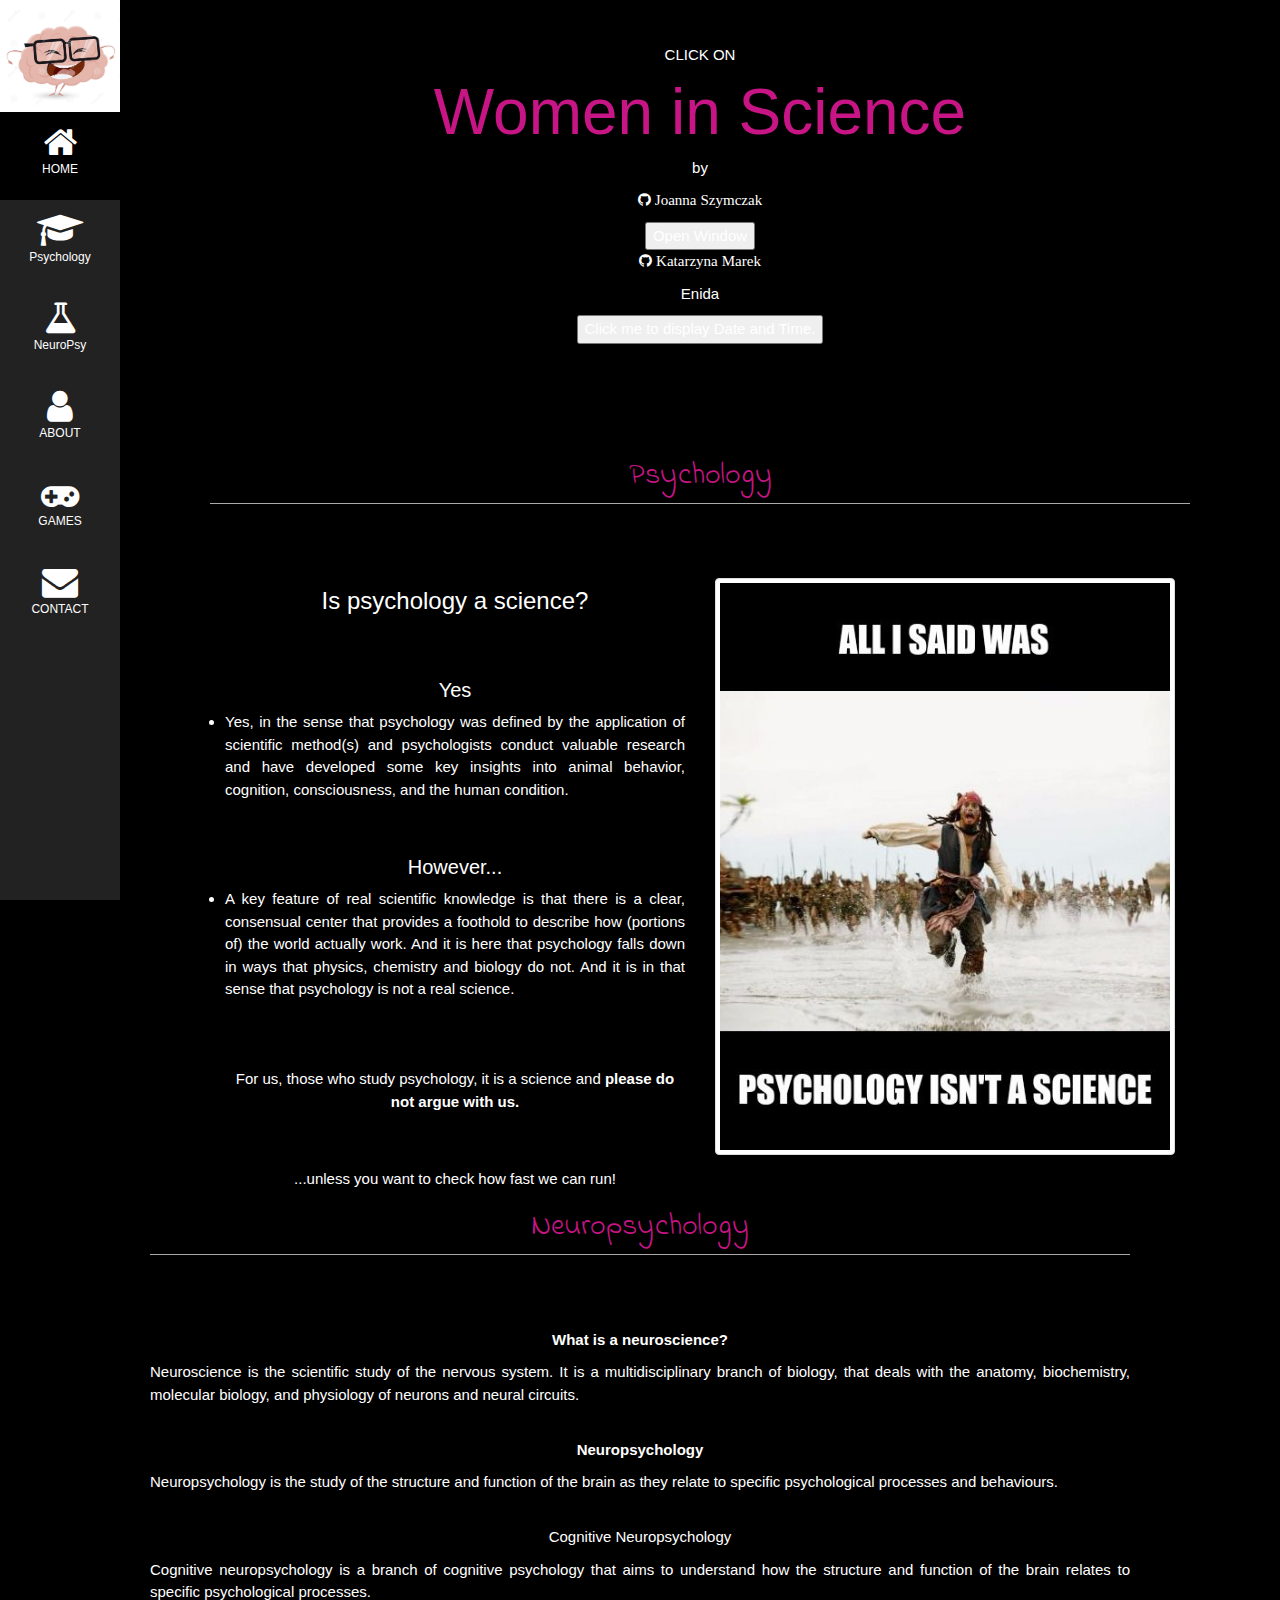
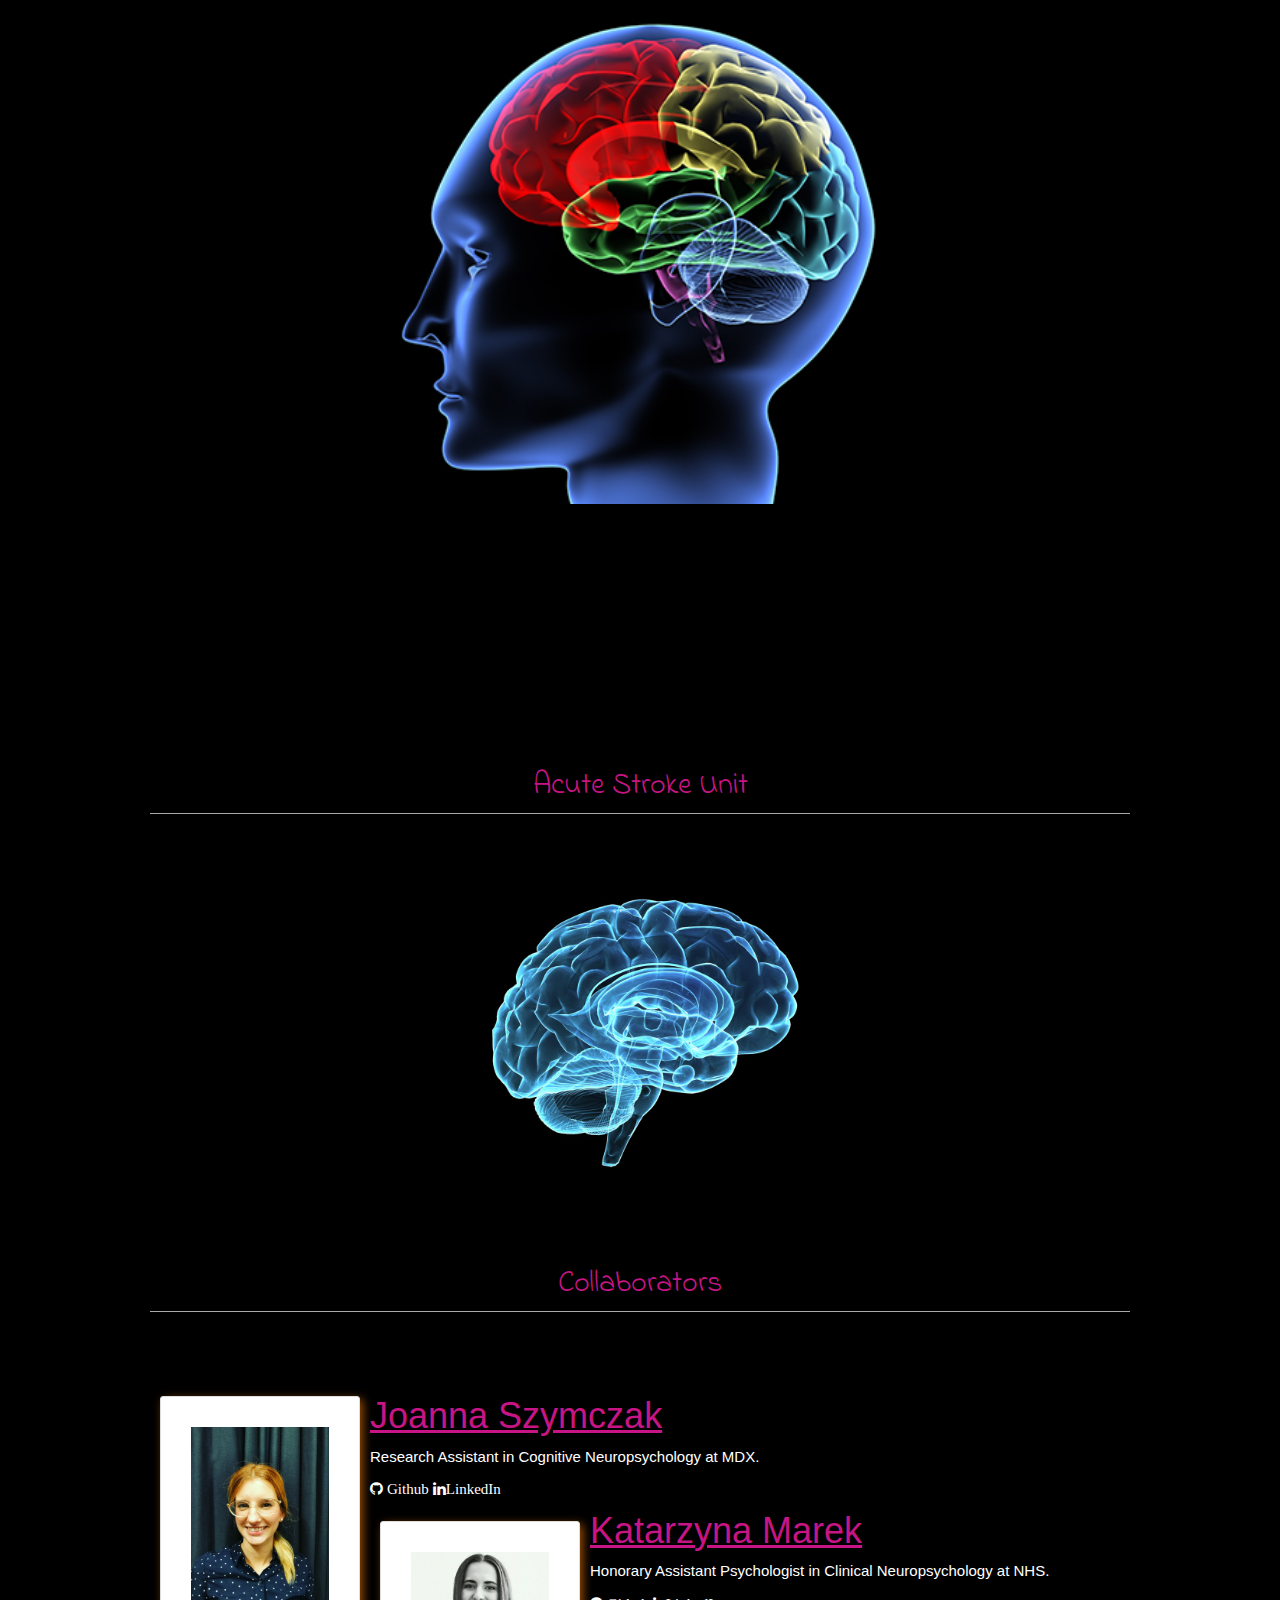
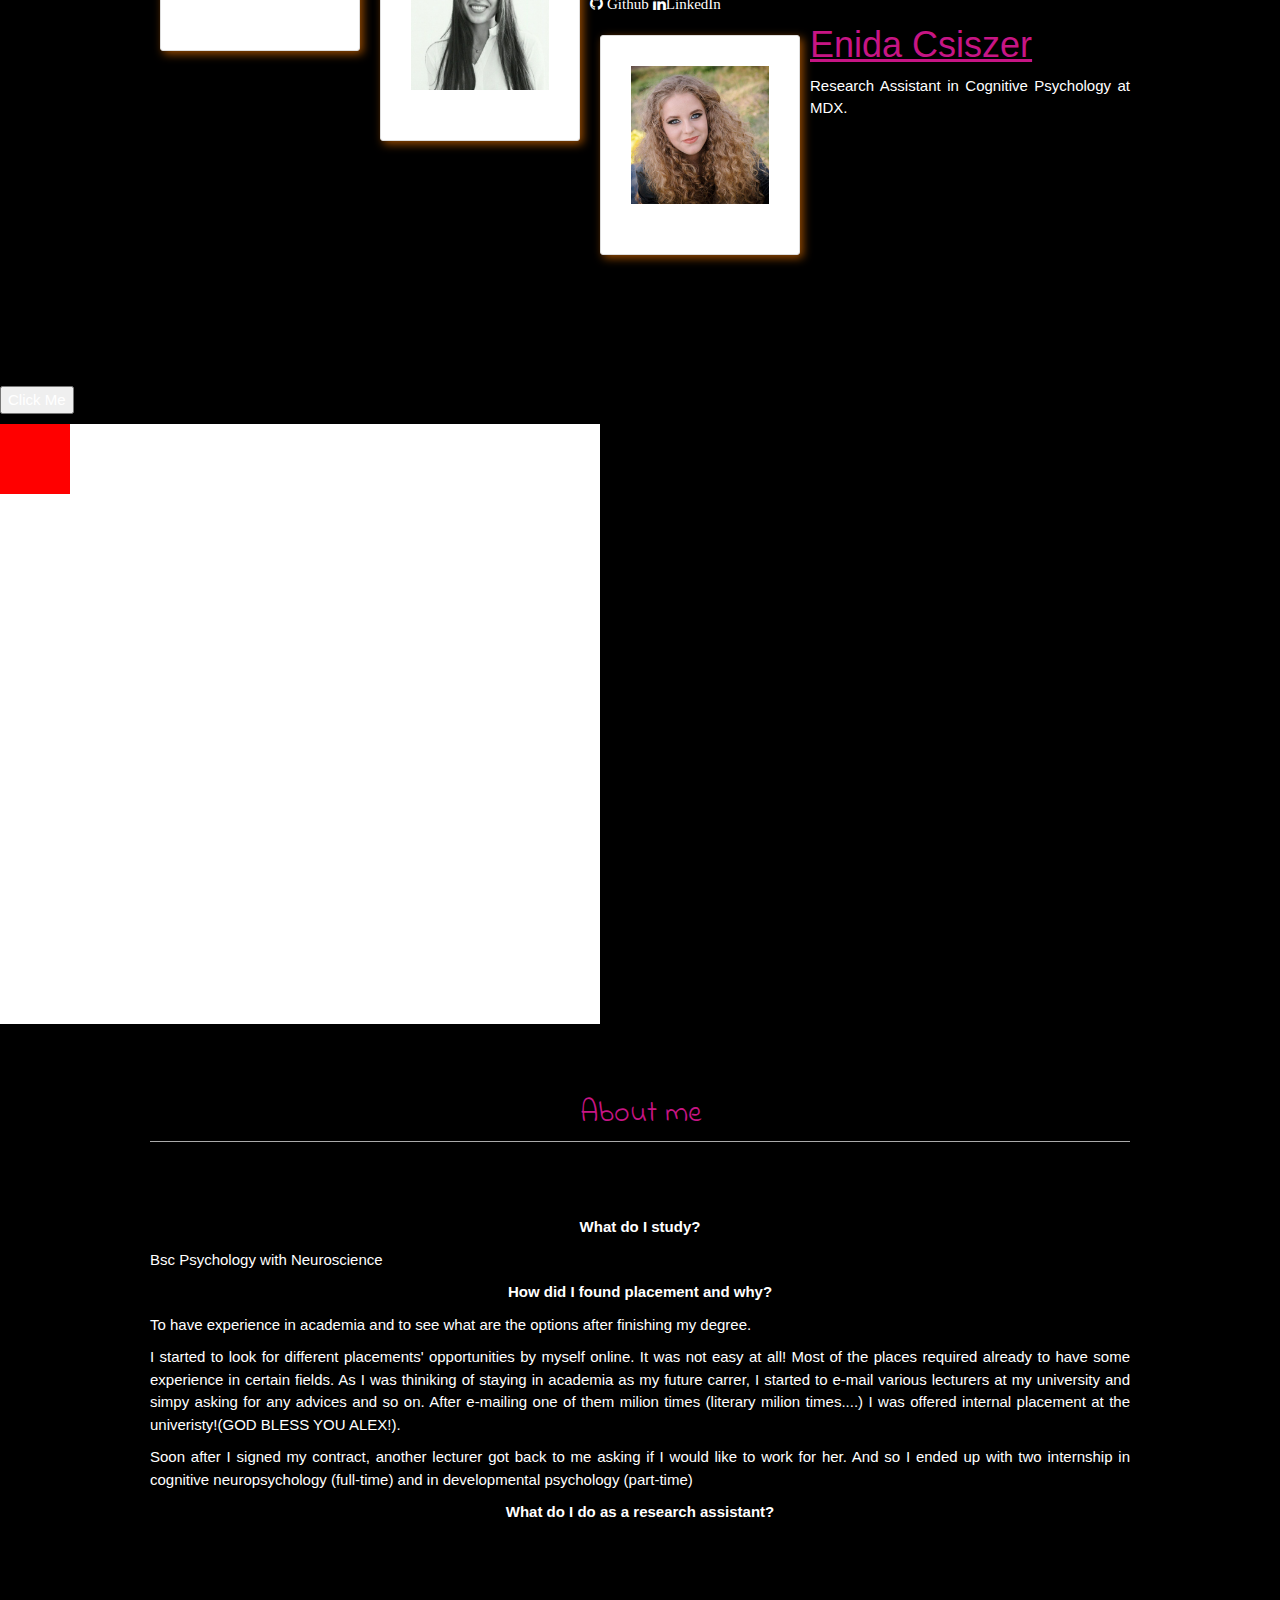
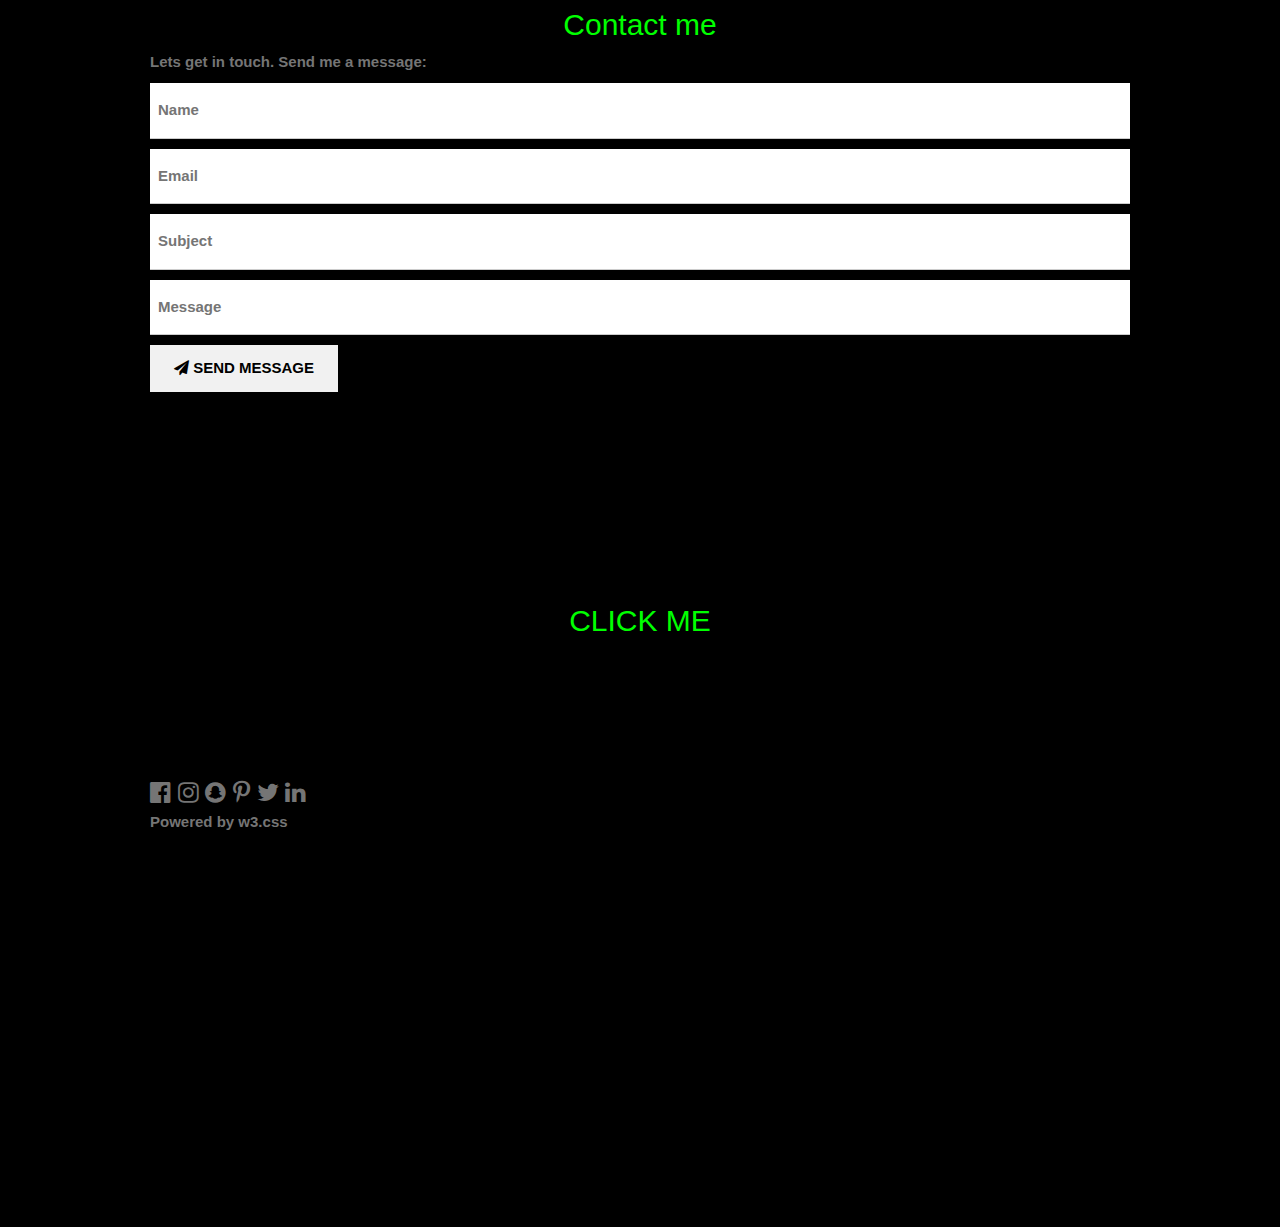
<file: my.html>
<!DOCTYPE html>
<html>
<title>Women in Science</title>
<link href="file:///Users/joannaszymczak/Documents/GitHub/website/html.html" rel="stylesheet">
 <link href="https://fonts.googleapis.com/css?family=Indie+Flower" rel="stylesheet">
<link href="https://maxcdn.bootstrapcdn.com/bootstrap/3.3.7/css/bootstrap.min.css" rel="stylesheet">
  <link href="https://maxcdn.bootstrapcdn.com/font-awesome/4.7.0/css/font-awesome.min.css" rel="stylesheet">
  <link href="my.css" rel="stylesheet">
  <link href="https://fonts.googleapis.com/css?family=Dancing+Script|Indie+Flower" rel="stylesheet">
<meta charset="UTF-8">
<meta name="viewport" content="width=device-width, initial-scale=1">
<link rel="stylesheet" href="https://www.w3schools.com/w3css/4/w3.css">
<link rel="stylesheet" href="https://fonts.googleapis.com/css?family=Montserrat">
<link rel="stylesheet" href="https://cdnjs.cloudflare.com/ajax/libs/font-awesome/4.7.0/css/font-awesome.min.css">
<link href="https://fonts.googleapis.com/css?family=Indie+Flower" rel="stylesheet">
<style>

.w3-row-padding img {margin-bottom: 12px}
/* Set the width of the sidebar to 120px */
.w3-sidebar {width: 120px;background: #222;}
/* Add a left margin to the "page content" that matches the width of the sidebar (120px) */
#main {margin-left: 120px}
/* Remove margins from "page content" on small screens */
@media only screen and (max-width: 600px) {#main {margin-left: 0}}
</style>
<body class="w3-black">



<!-- Icon Bar (Sidebar - hidden on small screens) -->
<nav class="w3-sidebar w3-bar-block w3-small w3-hide-small w3-center">
  <!-- Avatar image in top left corner -->
  <img src="new.jpg" style="width:100%">
  <a href="#home" class="w3-bar-item w3-button w3-padding-large w3-black">
    <i class="fa fa-home w3-xxlarge"></i>
    <p>HOME</p>
  </a>
  <a href="#psychology" class="w3-bar-item w3-button w3-padding-large w3-hover-black">
    <i class="fa fa-graduation-cap w3-xxlarge"></i>
    <p>Psychology</p>
  </a>
  <a href="#Neuro" class="w3-bar-item w3-button w3-padding-large w3-hover-black">
    <i class="fa fa-flask w3-xxlarge"></i>
    <p>NeuroPsy</p>
  </a>
  
  <a href="#about" class="w3-bar-item w3-button w3-padding-large w3-hover-black">
    <i class="fa fa-user w3-xxlarge"></i>
    <p>ABOUT</p>
  </a>
  <a href="#games" class="w3-bar-item w3-button w3-padding-large w3-hover-black">
    <i class="fa fa-gamepad w3-xxlarge"></i>
    <p>GAMES</p>
  </a>
  <a href="#contact" class="w3-bar-item w3-button w3-padding-large w3-hover-black">
    <i class="fa fa-envelope w3-xxlarge"></i>
    <p>CONTACT</p>
  </a>
 

</nav>

<!-- Navbar on small screens (Hidden on medium and large screens) -->
<div class="w3-top w3-hide-large w3-hide-medium" id="myNavbar">
  <div class="w3-bar w3-black w3-opacity w3-hover-opacity-off w3-center w3-small">
    <a href="#" class="w3-bar-item w3-button" style="width:25% !important">HOME</a>
    <a href="#about" class="w3-bar-item w3-button" style="width:25% !important">ABOUT</a>
    <a href="#photos" class="w3-bar-item w3-button" style="width:25% !important">PHOTOS</a>
    <a href="#contact" class="w3-bar-item w3-button" style="width:25% !important">CONTACT</a>
  </div>
</div>




<!-- Page Content -->
<div class="w3-padding-large" id="main">
  <!-- Header/Home -->
  <header class="w3-container w3-padding-32 w3-center w3-black" id="home" >
    <style>

</style>


<a href="welcome.html">CLICK ON</a>


    <h3 class="w3-jumbo" style="color: #C71585" class="text-center my-font">Women in Science</h2>
    <p1>by </p>
    <p> <i class="fa fa-github w3-hover-opacity">
      <a href="https://asiaszymczak.github.io">Joanna Szymczak</a> 
    </i></p>
<script>
function openWin() {
    window.open("https://asiaszymczak.github.io");
}
</script>
<form>
<input type="button" value="Open Window" onclick="openWin()">
</form>



    <p>   <i class="fa fa-github w3-hover-opacity">
      <a href="https://katarzynamarek.github.io">Katarzyna Marek</a></i></p>
    <p>   Enida</p1> </p> 

<button type="button"
onclick="document.getElementById('demo').innerHTML = Date()">
Click me to display Date and Time.</button>

<p id="demo"></p>



  </header>

<!--psychology -->
<main>
  <div class="w3-padding-64 w3-content" id="psychology">


    <h2 style="color: #C71585" class="text-center my-font" >Psychology</h2>
   <div class="w3-content w3-justify w3-text-white w3-padding-64" id="about">
     <div class="col-md-6">
          <article>
            <h3 class="text-center">Is psychology a science?</h3>
            <br>
            <br>
            <h4 class="text-center">Yes</h4>
             <li> Yes, in the sense that psychology was defined by the application of scientific method(s) and psychologists conduct valuable research and have developed some key insights into animal behavior, cognition, consciousness, and the human condition.</li>
             <br>
             <br>
             <h4 class="text-center">However...</h4>
              <li> A key feature of real scientific knowledge is that there is a clear, consensual center that provides a foothold to describe how (portions of) the world actually work. And it is here that psychology falls down in ways that physics, chemistry and biology do not. And it is in that sense that psychology is not a real science.</li>
              <br>
              <br>
              <br>
              <p class="text-center">For us, those who study psychology, it is a science and <b>please do not argue with us.</b></p>
              <br>
              <br>
              <p class="text-center">...unless you want to check how fast we can run!</p>
          </article>
        </div>
        <div class="col-md-6">
         <img src="psy.jpg" alt="Meme" class="image-meme  img-thumbnail">
       </div> </div> </div> 
     </div>
   </div>
 </main>
<br>
<br>


<!--neuroscience -->
<br>
<br>
<main>
  <div class="w3-padding-64 w3-content w3-text-grey" id="about">
<div class="w3-padding-64 w3-content" id="NeuroPsy">
  <div class="row">
   <div class="col-md-12">
    <h2 style="color: #C71585" class="text-center my-font">Neuropsychology</h2>
   <div class="w3-content w3-justify w3-text-white w3-padding-64" id="games">

    <style>
    h2 {
    font-size: 30px;}
  </style>

      <p class="text-center"> <b> What is a neuroscience? </b></p>
      <p>  Neuroscience is the scientific study of the nervous system. It is a multidisciplinary branch of biology, that deals with the anatomy, biochemistry, molecular biology, and physiology of neurons and neural circuits. </p>
      <br>
      <p class="text-center"> <b> Neuropsychology </b></p>
      <p> Neuropsychology is the study of the structure and function of the brain as they relate to specific psychological processes and behaviours.</p>
      <br>
      <p class="text-center"> Cognitive Neuropsychology </p>
      <p>Cognitive neuropsychology is a branch of cognitive psychology that aims to understand how the structure and function of the brain relates to specific psychological processes. </p>
      <img src="brain.jpg" alt="brain" class="brain">
    </div>
  </div>
</div>
</main>



<!--acute stroke unit -->
<main>
<div class="w3-padding-64 w3-content" id="photos">
    <h2 style="color: #C71585" class="text-center my-font">Acute Stroke Unit</h2>
   <div class="w3-content w3-justify w3-text-white w3-padding-64" id="games">
<img src="brain1.jpg" alt="brain1" class="brain1">


  <!-- About us -->
  <main>
  <div class="w3-padding-64 w3-content" id="photos">
    <h2 style="color: #C71585" class="text-center my-font">Collaborators</h2>
   <div class="w3-content w3-justify w3-text-white w3-padding-64" id="about">
    


  <img src="jaa.jpg" alt="ja" class="profile">

  
<h1
style= "color: #C71585;"">Joanna Szymczak </h1>
  <p> Research Assistant in Cognitive Neuropsychology at MDX.</p>
  <p> <i class="fa fa-github w3-hover-opacity">
      <a href="https://asiaszymczak.github.io"> Github</a> </i> <i class="fa fa-linkedin w3-hover-opacity"><a href="https://www.linkedin.com/in/joanna-szymczak-9b0578117/">LinkedIn</i></a> </p> 

  
  <img src="kasia.jpg" alt="kasia" class="profile">
  <h1
style= "color: #C71585;">Katarzyna Marek </h1>
   <p> Honorary Assistant Psychologist in Clinical Neuropsychology at NHS. </p>
   <p><i class="fa fa-github w3-hover-opacity">
      <a href="https://katarzynamarek.github.io/#about-us"> Github</a> </i> <i class="fa fa-linkedin w3-hover-opacity"><a href="https://www.linkedin.com/in/katarzynamarek1305/">LinkedIn</a></i></p> 

  <img src="enida.jpg" alt="enida" class="profile">
<h1
style= "color: #C71585;"">Enida Csiszer </h1>
  <p> Research Assistant in Cognitive Psychology at MDX. </p>
</a> </i> </p> </p>
</div> </div>
</main>

      
    <!-- End photo grid -->
    </div>
  <!-- End Portfolio Section -->
  </div>

    

<!--JAVA -->

<style>
#container {
  width: 600px;
  height: 600px;
  position: relative;
  background: white;
}
#animate {
  width: 70px;
  height: 70px;
  position: absolute;
  background-color: red;
}
</style>
<body>

<p>
<button onclick="myMove()">Click Me</button>
</p> 

<div id ="container">
<div id ="animate"></div>
</div>

<script>
function myMove() {
  var elem = document.getElementById("animate");   
  var pos = 0;
  var id = setInterval(frame, 7);
  function frame() {
    if (pos == 550) {
      clearInterval(id);
    } else {
      pos++; 
      elem.style.top = pos + 'px'; 
      elem.style.left = pos + 'px'; 
    }
  }
}
</script>

<!-- About me -->

<main>
  <div class="w3-padding-64 w3-content" id="photos">
    <h2 style="color: #C71585" class="text-center my-font">About me</h2>
   <div class="w3-content w3-justify w3-text-white w3-padding-64" id="about">

<p class="text-center"> <b> What do I study? </b></p>
<p> Bsc Psychology with Neuroscience <p>
  <p class="text-center"> <b> How did I found placement and why? </b> </p>
  <p> To have experience in academia and to see what are the options after finishing my degree. </p>
  <p> I started to look for different placements' opportunities by myself online. It was not easy at all! Most of the places required already to have some experience in certain fields. As I was thiniking of staying in academia as my future carrer, I started to e-mail various lecturers at my university and simpy asking for any advices and so on. After e-mailing one of them milion times (literary milion times....) I was offered internal placement at the univeristy!(GOD BLESS YOU ALEX!).</p>
  <p> Soon after I signed my contract, another lecturer got back to me asking if I would like to work for her. And so I ended up with two internship in cognitive neuropsychology (full-time) and in developmental psychology (part-time)</p>
  <p class="text-center"> <b> What do I do as a research assistant? </b> </p>
  <p> 

  <p class="text-center"> <b> 


  <!-- Contact Section -->
  <div class="w3-padding-64 w3-content w3-text-grey" id="contact">
    <h2 style="color: #00FF00" class="text-center">Contact me</h2>
  

    <p>Lets get in touch. Send me a message:</p>

    <form action="/action_page.php" target="_blank">
      <p><input class="w3-input w3-padding-16" type="text" placeholder="Name" required name="Name"></p>
      <p><input class="w3-input w3-padding-16" type="text" placeholder="Email" required name="Email"></p>
      <p><input class="w3-input w3-padding-16" type="text" placeholder="Subject" required name="Subject"></p>
      <p><input class="w3-input w3-padding-16" type="text" placeholder="Message" required name="Message"></p>
      <p>
        <button class="w3-button w3-light-grey w3-padding-large" type="submit">
          <i class="fa fa-paper-plane"></i> SEND MESSAGE
        </button>
      </p>
    </form>
  <!-- End Contact Section -->
  </div>





  <!--Last thing on the page-->
<div class="w3-padding-64 w3-content w3-text-grey" id="games">

<div class="w3-padding-64 w3-content" id="games">
    <h2 style="color: #00FF00" class="text-center"><a href="welcome.html my-font">CLICK ME</a></h2>
   <div class="w3-content w3-justify w3-text-white w3-padding-64" id="games">
  
    <!-- Footer -->
  <footer class="w3-content w3-padding-64 w3-text-grey w3-xlarge">
    <i class="fa fa-facebook-official w3-hover-opacity"></i>
    <i class="fa fa-instagram w3-hover-opacity"></i>
    <i class="fa fa-snapchat w3-hover-opacity"></i>
    <i class="fa fa-pinterest-p w3-hover-opacity"></i>
    <i class="fa fa-twitter w3-hover-opacity"></i>
    <i class="fa fa-linkedin w3-hover-opacity"></i>
    <p class="w3-medium">Powered by <a href="https://www.w3schools.com/w3css/default.asp" target="_blank" class="w3-hover-text-green">w3.css</a></p>
  <!-- End footer -->
  </footer>





<!-- END PAGE CONTENT -->
</div>

</body>
</html>
</file>
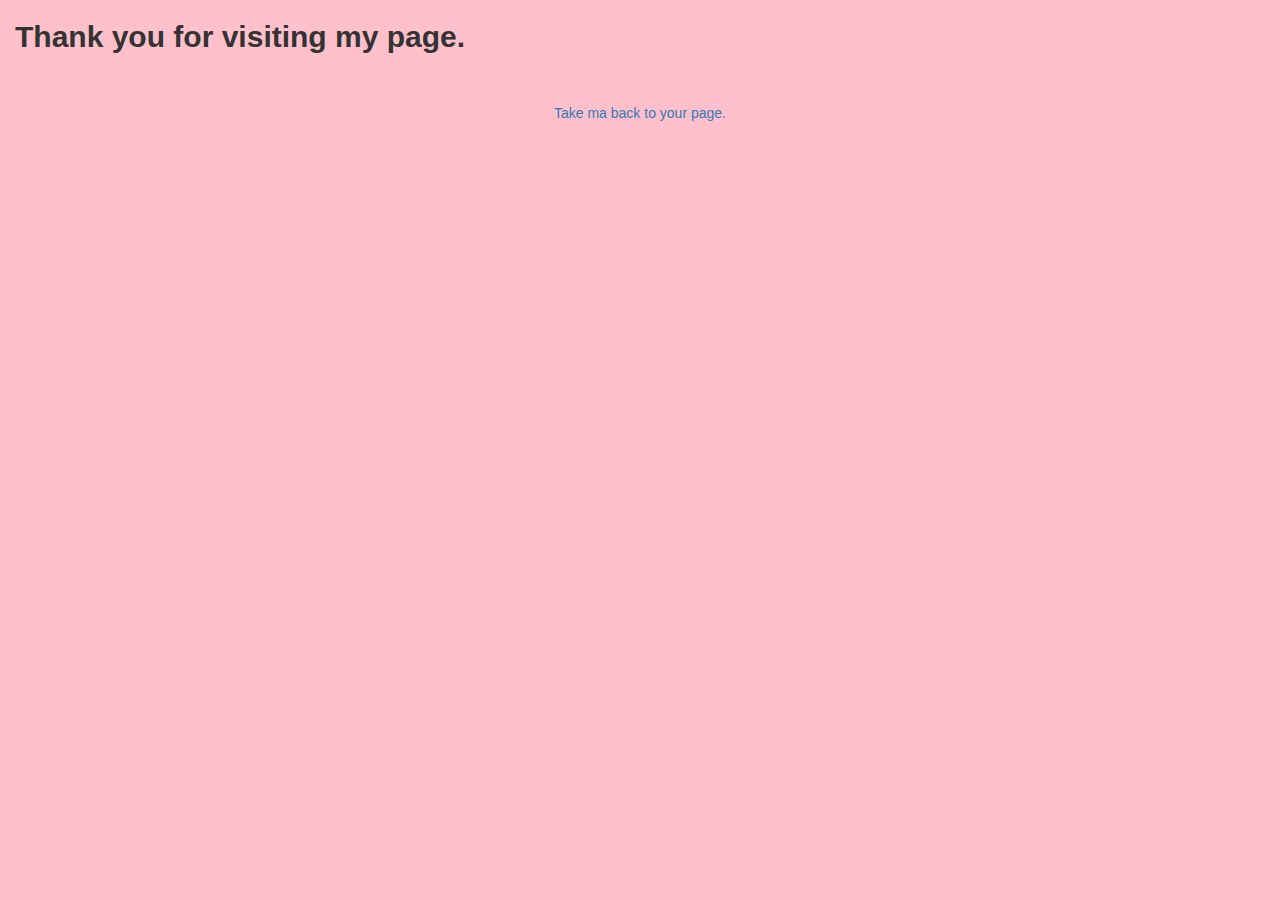
<file: thankyou.html>
<!DOCTYPE html>
<html>
<head>
   <meta charset="utf-8">
  <title>Thank you!</title>
    <script src="https://cdnjs.cloudflare.com/ajax/libs/jquery/2.0.2/jquery.min.js"></script>
  <link href="https://maxcdn.bootstrapcdn.com/bootstrap/3.3.7/css/bootstrap.min.css" rel="stylesheet">
  <link href="https://maxcdn.bootstrapcdn.com/font-awesome/4.7.0/css/font-awesome.min.css" rel="stylesheet">
  <link href="thankyou.css" rel="stylesheet">
  <script
  src="https://code.jquery.com/jquery-3.2.1.js"
  integrity="sha256-DZAnKJ/6XZ9si04Hgrsxu/8s717jcIzLy3oi35EouyE="
  crossorigin="anonymous"></script>
</head>
  <body>
<div class="col-md-12">
  <h2><b> Thank you for visiting my page. </b> </h2>
  <br>
  <div>
    <br>
  <p class="text-center"> <a href="https://joannaszymczak.github.io">Take ma back to your page.</a> </p> </div> </div>
  <script type="text/javascript" src="thumbup.js"></script> 
</main>

</body>
</html>
</file>
<file: my.css>
.profile{
  display: block;
  width: 200px;
  float: left;
  margin: 10px;
  padding: 30px 30px 50px 30px;
  background-color: rgb(255, 255, 255);
  border: thin solid #ddd;
  border-radius: 3px;
  box-shadow: 3px 3px 10px rgba(190, 94, 0, 0.8); /* dark orange */
}

.profile img {
  background-color: rgb(125, 125, 125);
}

.demo{
  font:pink;
}
.brain {
    display: block;
    margin: auto;
    width: 50%;
}

.brain1 {
    display: block;
    margin: auto;
    width: 50%;
}




h1{
    text-decoration: underline;
}

h1{
font-color: #FF1493;
}

h2.my-font {
  border-bottom: 1px solid #aaa;
  padding-bottom: 10px;
  font: "italic";
  font-family: 'Indie Flower', cursive;
}

h3.my-font {
  font: "italic";
font-family: 'Dancing Script', cursive;
}


p {
  font-color: #FFFFFF;
}





















.animation{
	color: black
}
.about{
	color: white
}


.navbar {
  border-radius: 0;
  background-color: #222;
}

.text-light {
  color: #aaa;
}

.has-links-centered {
  width: 100%;
  display: flex;
  justify-content: space-around;
}
</file>
<file: thankyou.css>
body {
	background: pink;
}
</file>
